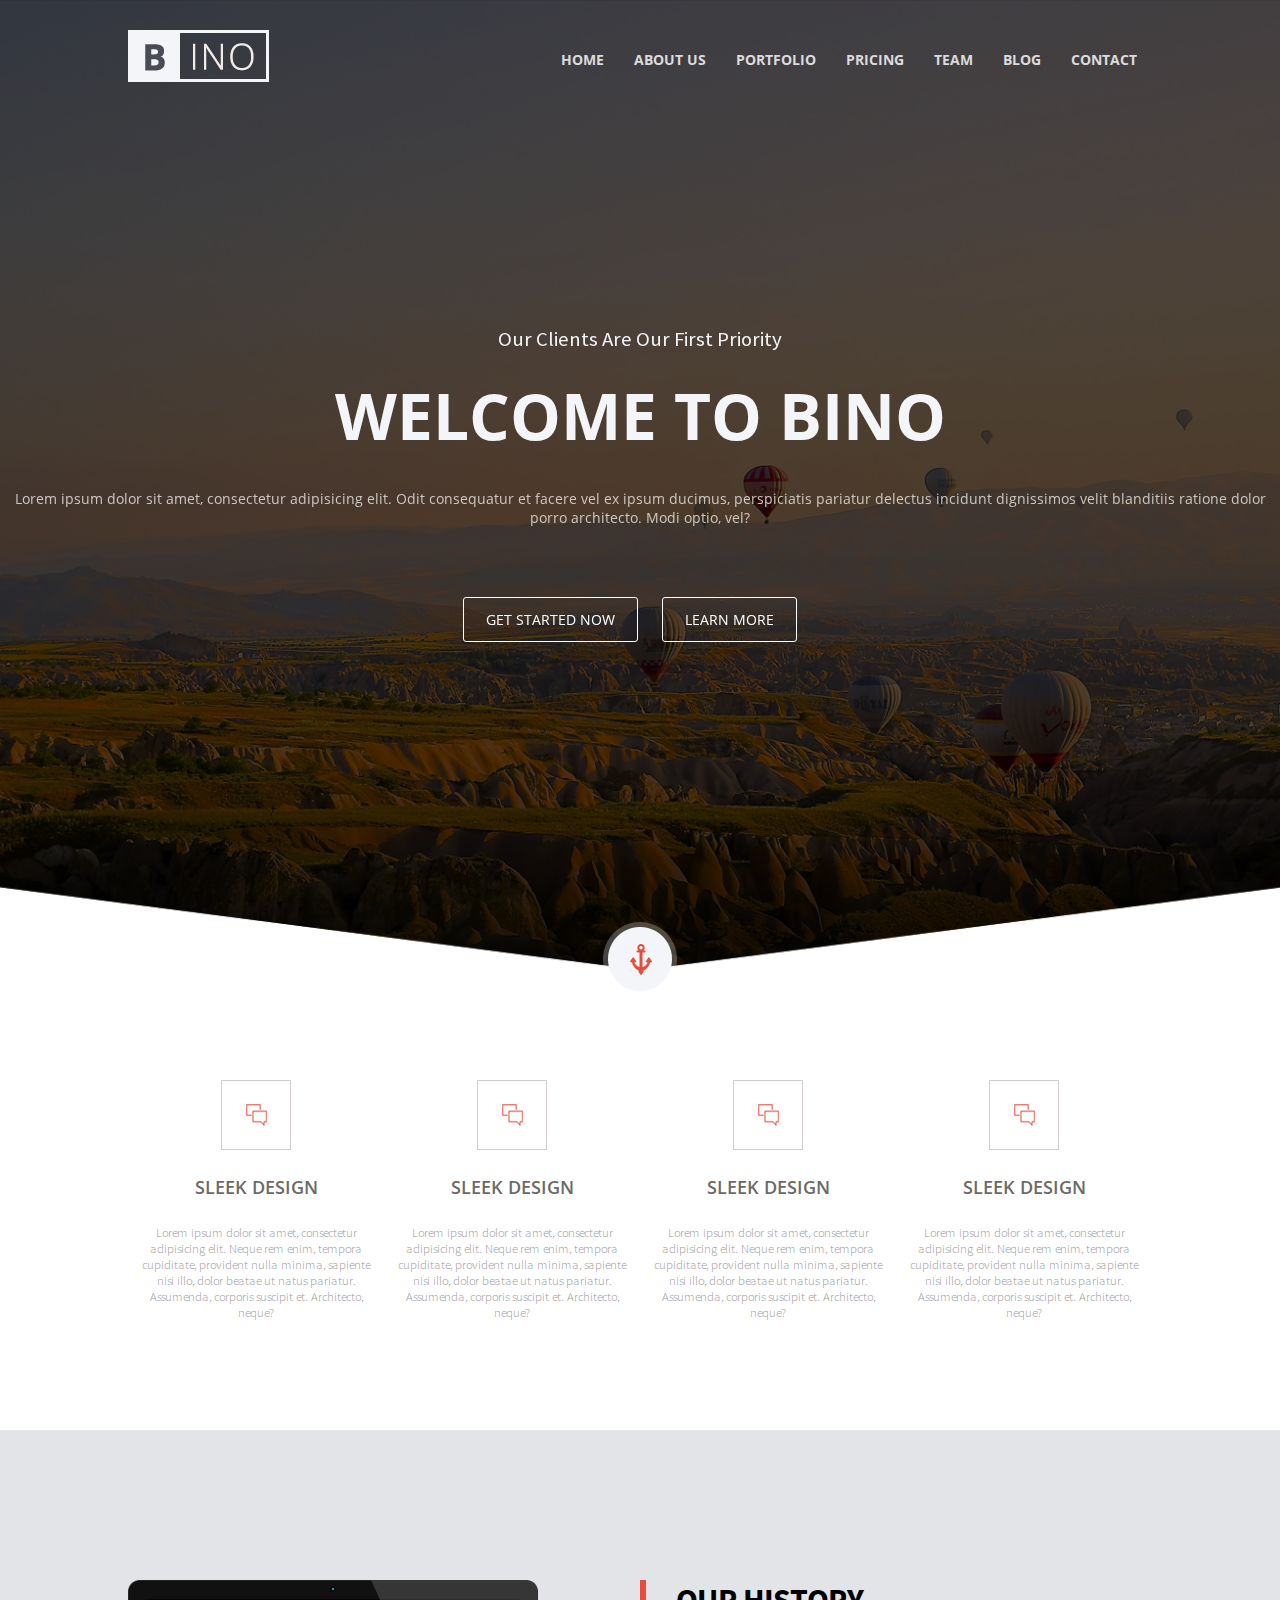
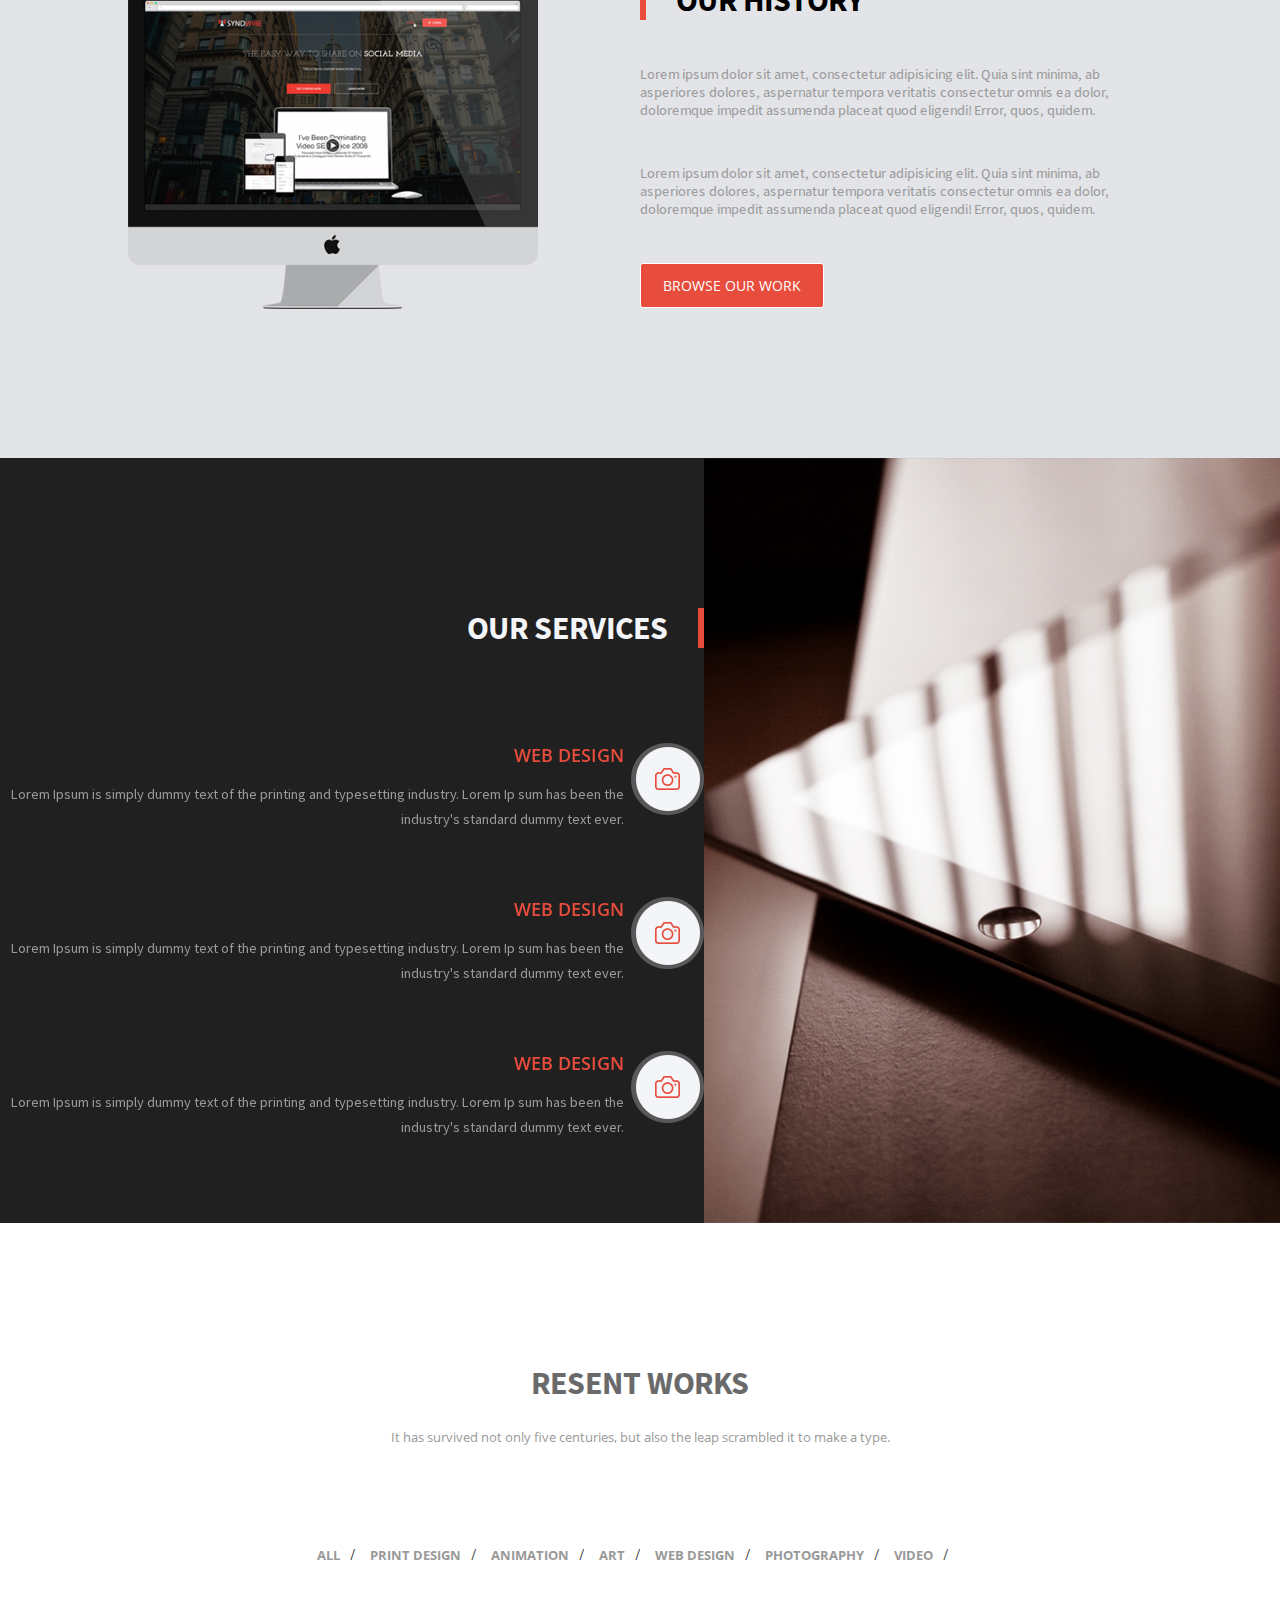
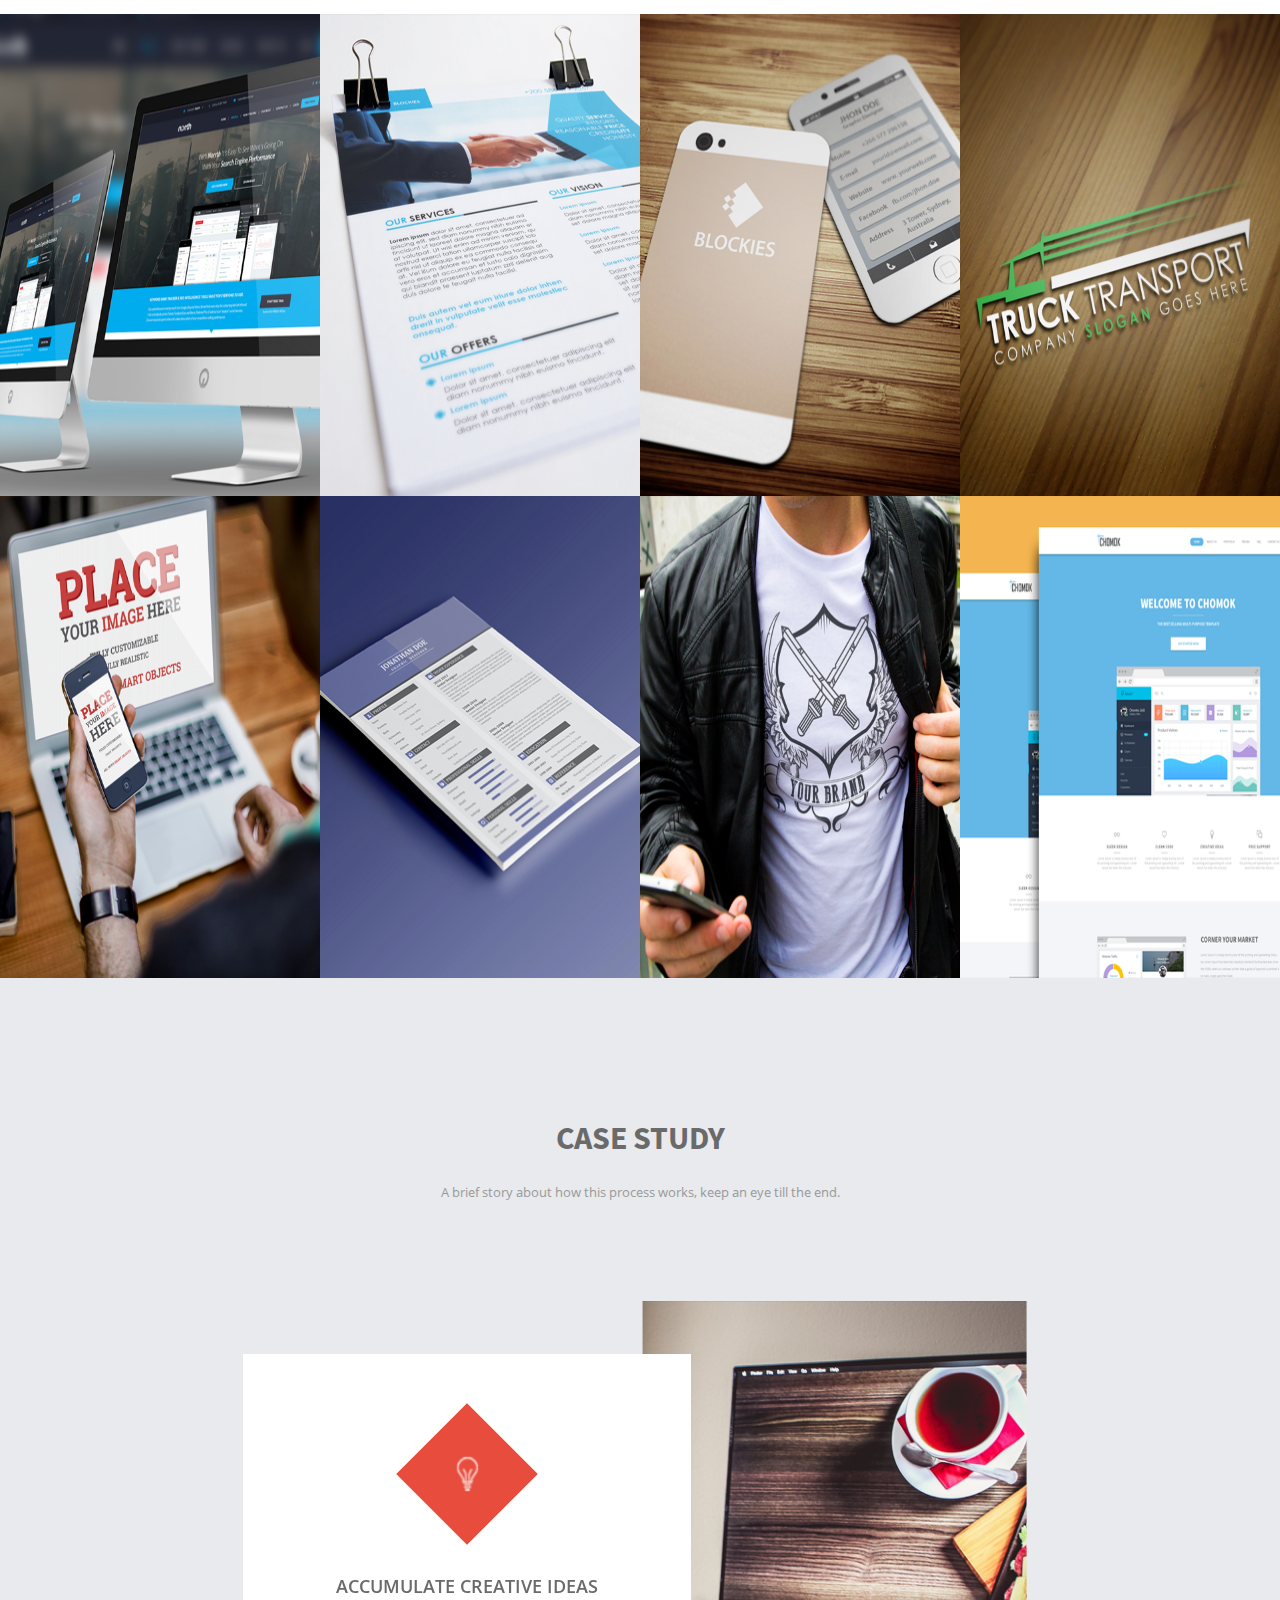
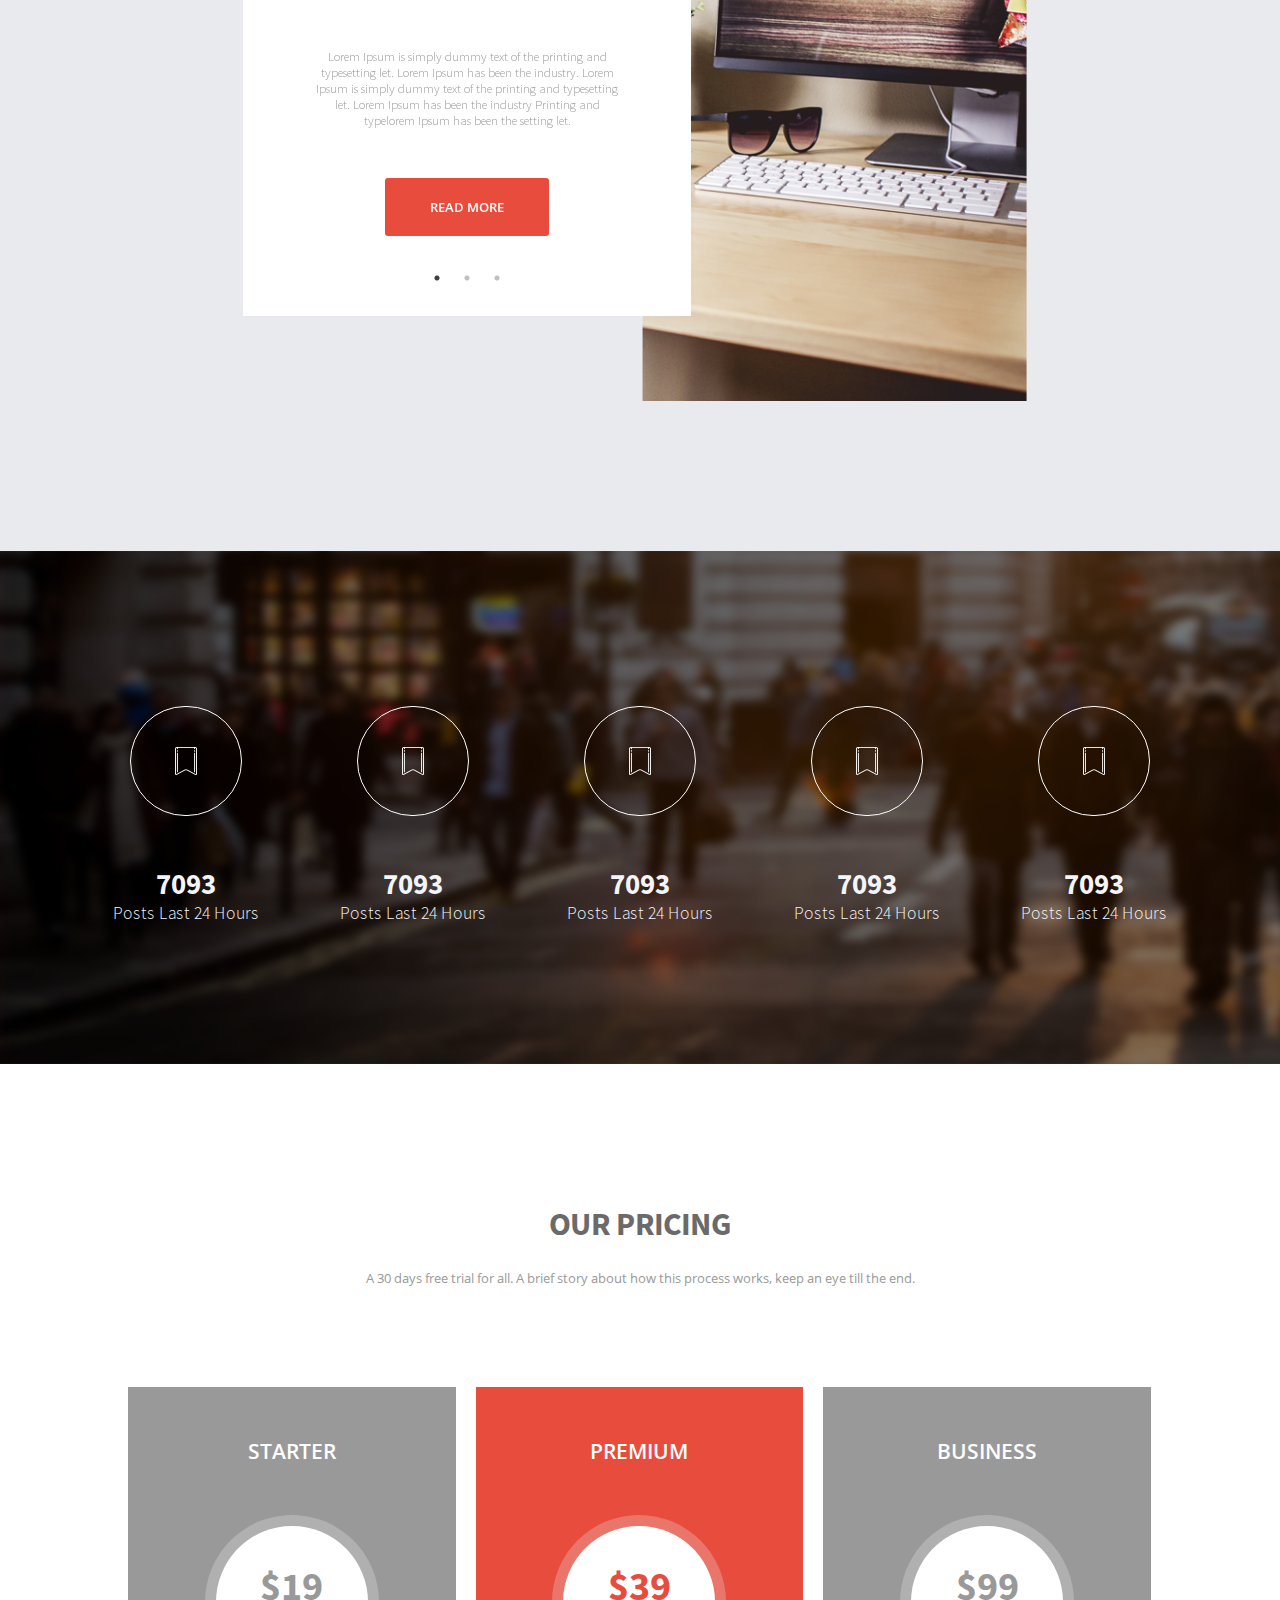
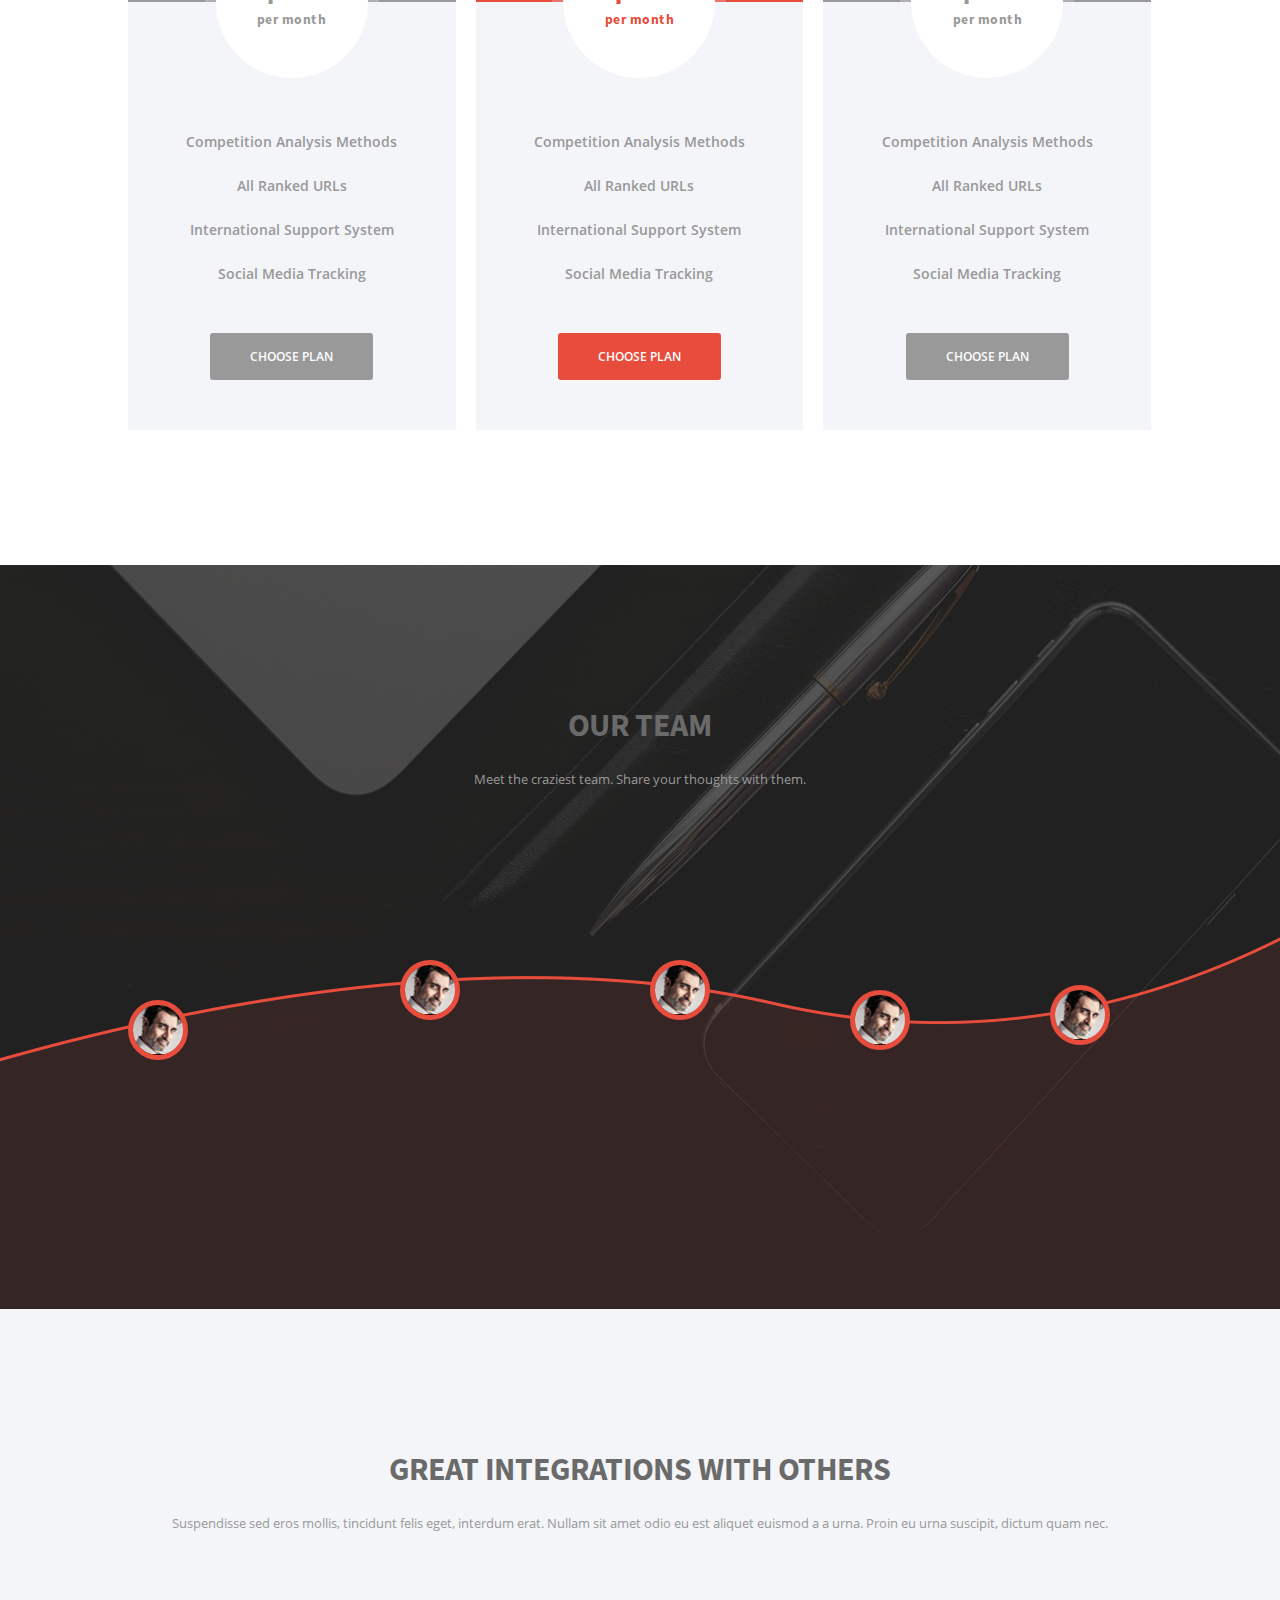
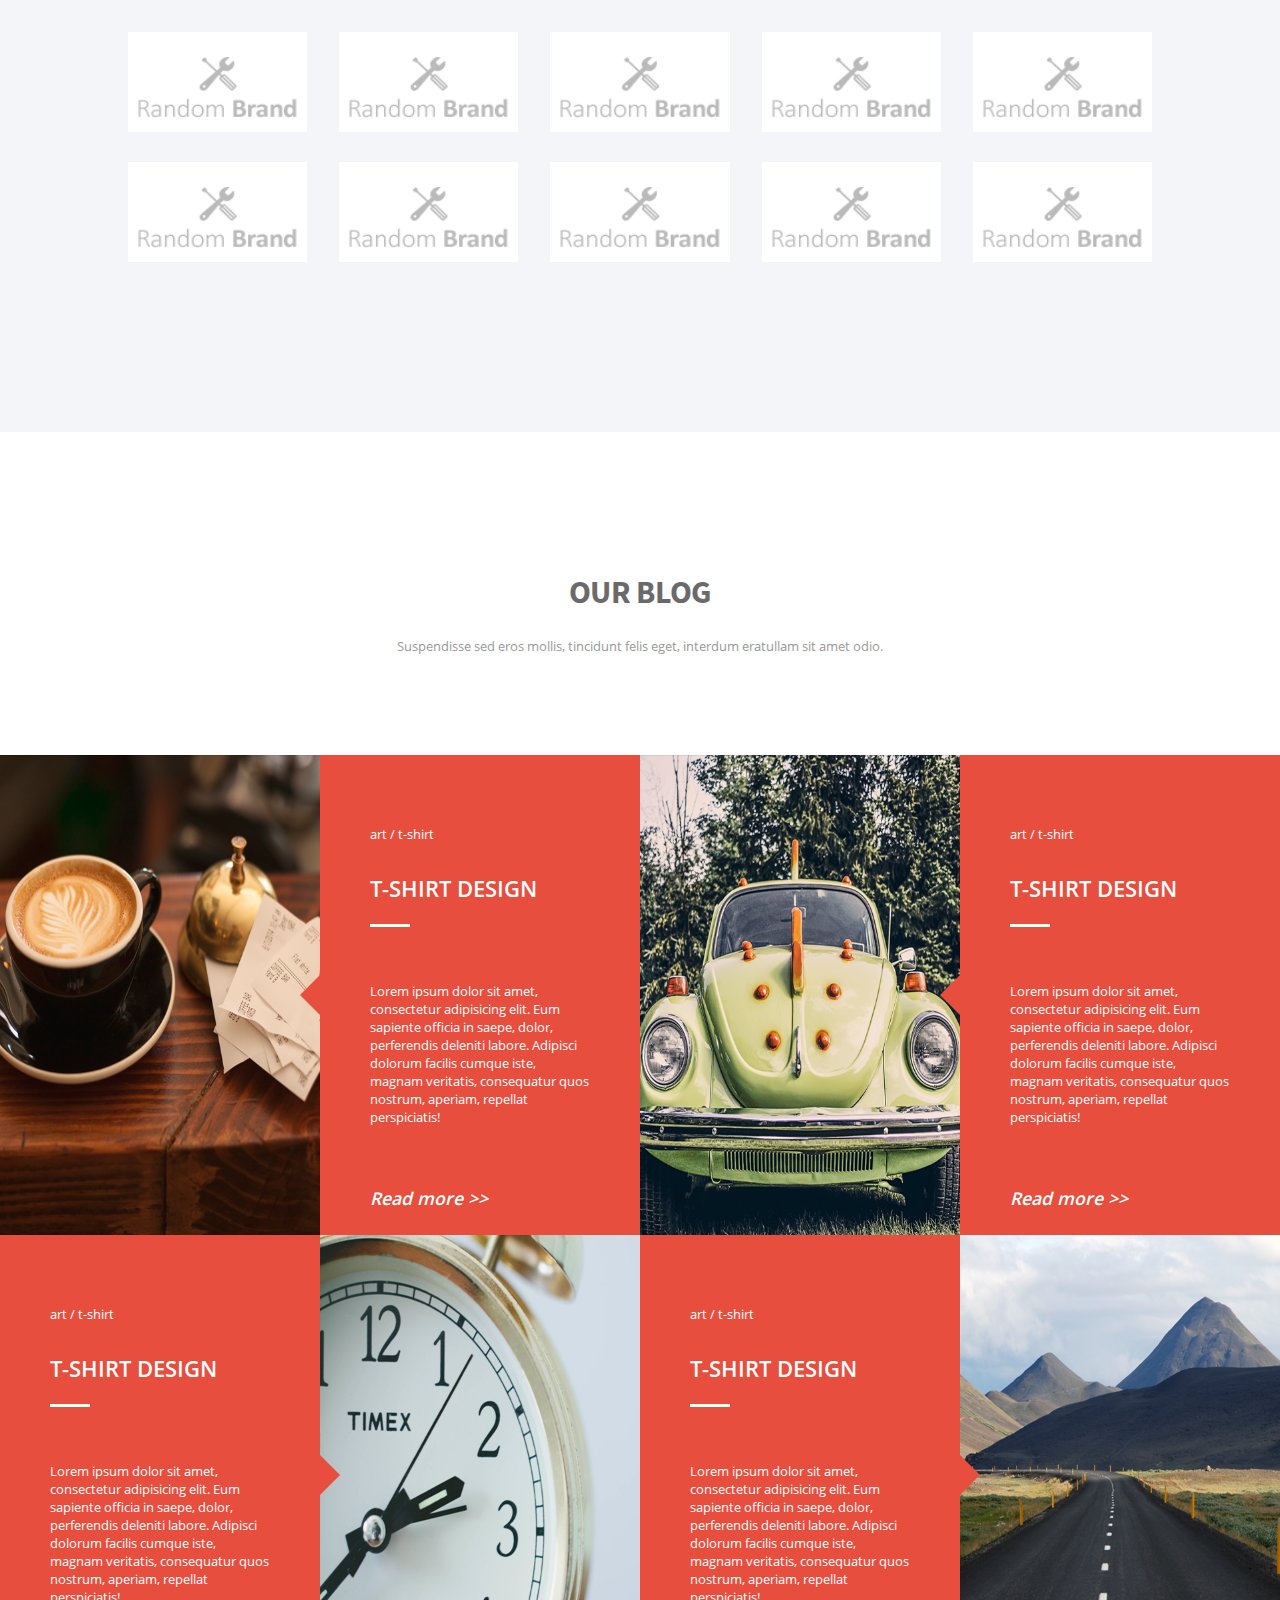
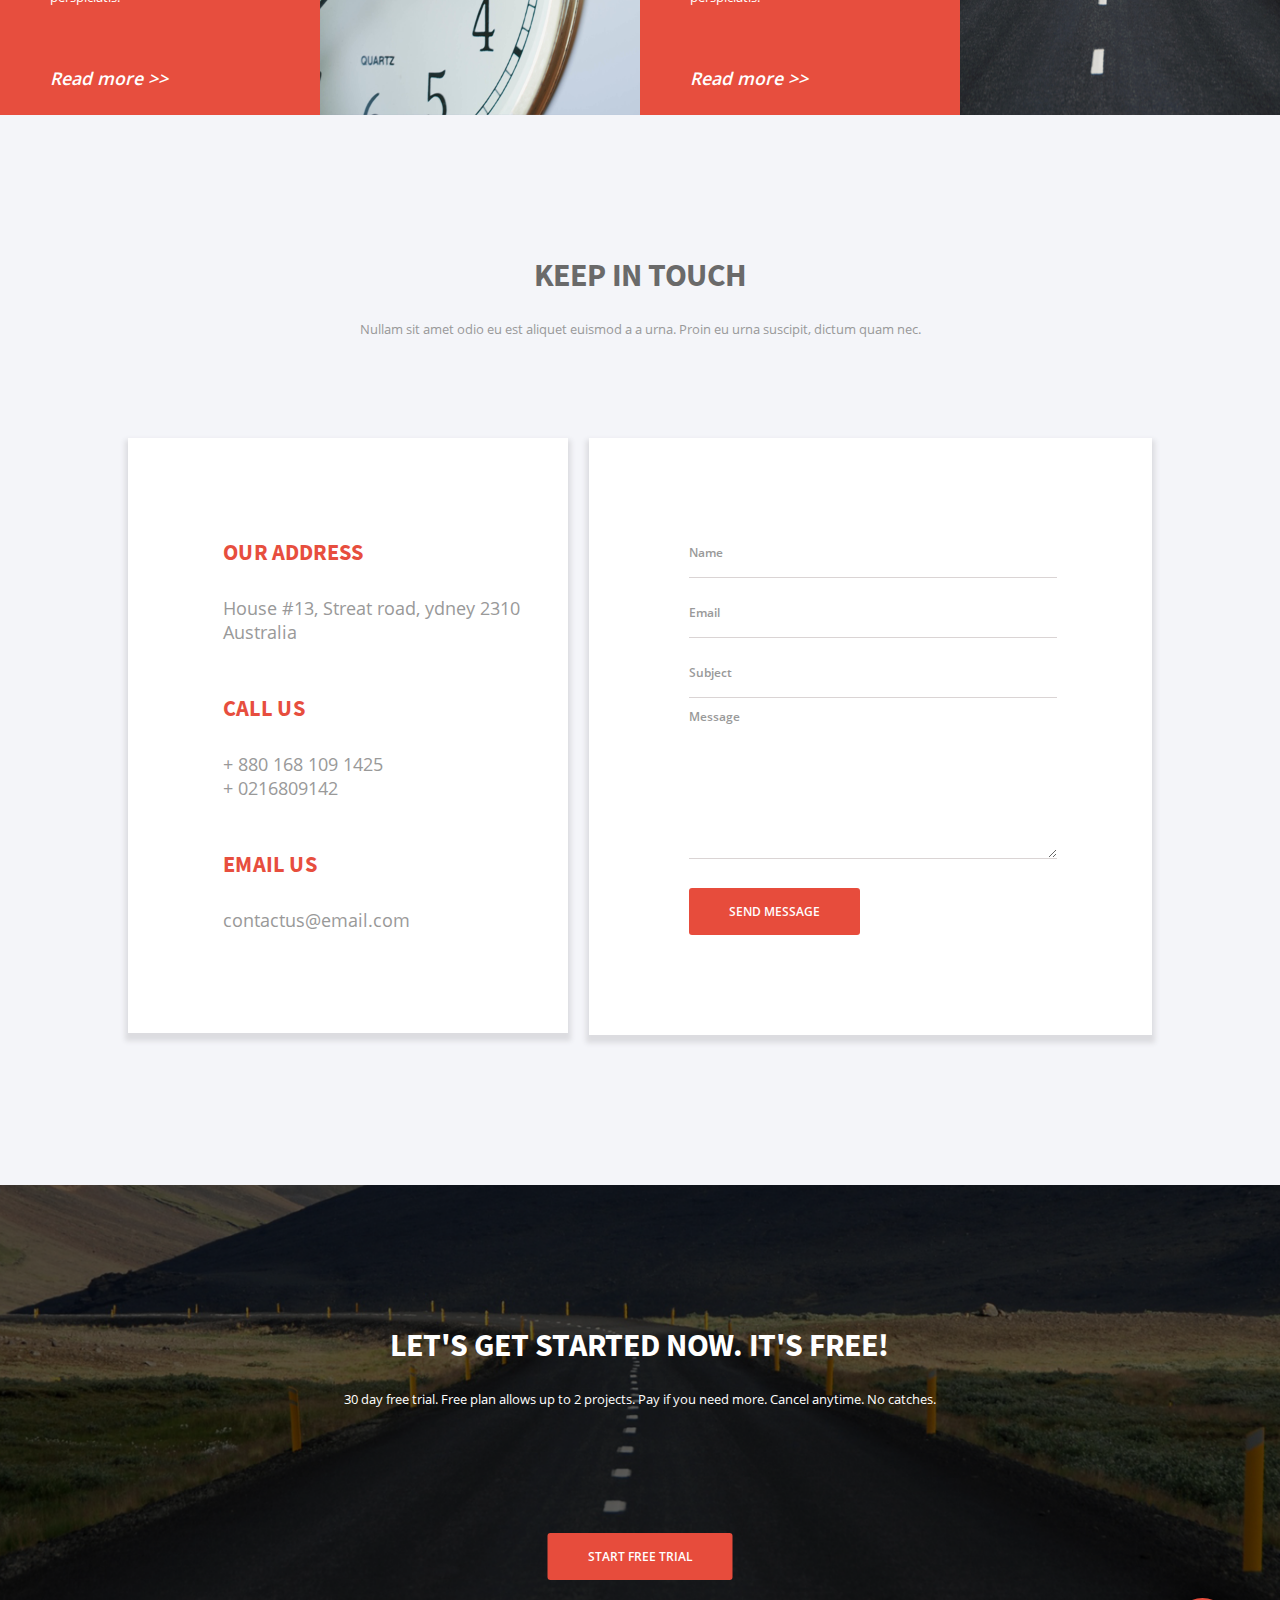
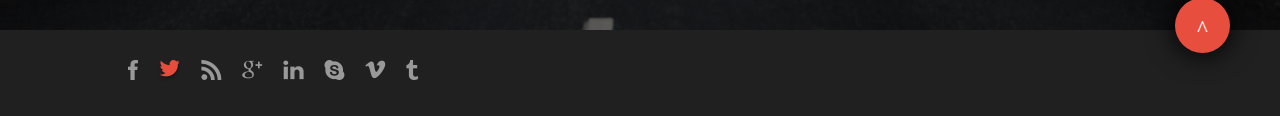
<file: index.html>
<!DOCTYPE html>
<html lang="en">
<head>
	<meta charset="UTF-8">
	<title>BINO</title>
	<meta name="viewport" content="width=devise-width, initial-scale=1.0, maximum-scale=1.0, user-scalale=no">
	<script src="js/jquery-3.1.1.min.js"></script>
	<script src="js/index.js"></script>
	<script src='slick/slick.js'></script>
	<link rel="stylesheet" href="slick/slick.css">
	<link rel="stylesheet" href="slick/slick-theme.css">
	<link rel="stylesheet" href="css/style.css">
	</style>
</head>
<body>
	<div class="header" id="up">
		<div class="container">
			<div class="header__top" >
				<img class="header__top__logo" src="images/logo.png" alt="">
				<ul class="header__top__nav">
					  <li><a href="#">home</a></li>
					  <li><a href="#about_us">about us</a></li>
					  <li><a href="#portfolio">portfolio</a></li>
					  <li><a href="#price">pricing</a></li>
					  <li><a href="#team">team</a></li>
					  <li><a href="#blog">blog</a></li>
					  <li><a href="#contact">contact</a></li>
				</ul>
			</div>
		</div>
		<div id="slider" class="header__slider">
			<div class="header__slider__item container">
				<p class="header__slider__item__title ">Our Clients Are Our First Priority</p>
				<p >WELCOME TO BINO</p>
				<p class="header__slider__item__content">Lorem ipsum dolor sit amet, consectetur adipisicing elit. Odit consequatur et facere vel ex ipsum ducimus, perspiciatis pariatur delectus incidunt dignissimos velit blanditiis ratione dolor porro architecto. Modi optio, vel?</p>
				<button class="header__slider__item__btn">get started now</button>
				<button class="header__slider__item__btn">learn more</button>
			</div>
			<div class="header__slider__item container">
				<p class="header__slider__item__title ">Our Clients Are Our First Priority</p>
				<p >WELCOME TO BINO</p>
				<p class="header__slider__item__content">Lorem ipsum dolor sit amet, consectetur adipisicing elit. Odit consequatur et facere vel ex ipsum ducimus, perspiciatis pariatur delectus incidunt dignissimos velit blanditiis ratione dolor porro architecto. Modi optio, vel?</p>
				<button class="header__slider__item__btn">get started now</button>
				<button class="header__slider__item__btn">learn more</button>
			</div>
			<div class="header__slider__item container">
				<p class="header__slider__item__title ">Our Clients Are Our First Priority</p>
				<p >WELCOME TO BINO</p>
				<p class="header__slider__item__content">Lorem ipsum dolor sit amet, consectetur adipisicing elit. Odit consequatur et facere vel ex ipsum ducimus, perspiciatis pariatur delectus incidunt dignissimos velit blanditiis ratione dolor porro architecto. Modi optio, vel?</p>
				<button class="header__slider__item__btn">get started now</button>
				<button class="header__slider__item__btn">learn more</button>
			</div>
		</div>
		<img src="images/header__down.png" alt="" class="header__down">
	</div>
	<div class="who_we">
		<div class="container">
				<div class="who_we__block">
					<div class="who_we__block_hover">
						<div class="who_we__block__bg">

						</div>
						<p>SLEEK DESIGN</p>
					</div>
					<p class="who_we__block__content">Lorem ipsum dolor sit amet, consectetur adipisicing elit. Neque rem enim, tempora cupiditate, provident nulla minima, sapiente nisi illo, dolor beatae ut natus pariatur. Assumenda, corporis suscipit et. Architecto, neque?</p>
				</div>
				<div class="who_we__block">
					<div class="who_we__block_hover">
						<div class="who_we__block__bg">
						</div>
						<p>SLEEK DESIGN</p>
					</div>
					<p class="who_we__block__content">Lorem ipsum dolor sit amet, consectetur adipisicing elit. Neque rem enim, tempora cupiditate, provident nulla minima, sapiente nisi illo, dolor beatae ut natus pariatur. Assumenda, corporis suscipit et. Architecto, neque?</p>
				</div>
				<div class="who_we__block">
					<div class="who_we__block_hover">
						<div class="who_we__block__bg">
						</div>
						<p>SLEEK DESIGN</p>
					</div>
					<p class="who_we__block__content">Lorem ipsum dolor sit amet, consectetur adipisicing elit. Neque rem enim, tempora cupiditate, provident nulla minima, sapiente nisi illo, dolor beatae ut natus pariatur. Assumenda, corporis suscipit et. Architecto, neque?</p>
				</div>
				<div class="who_we__block">
					<div class="who_we__block_hover">
						<div class="who_we__block__bg">
						</div>
						<p>SLEEK DESIGN</p>
					</div>
					<p class="who_we__block__content">Lorem ipsum dolor sit amet, consectetur adipisicing elit. Neque rem enim, tempora cupiditate, provident nulla minima, sapiente nisi illo, dolor beatae ut natus pariatur. Assumenda, corporis suscipit et. Architecto, neque?</p>
				</div>
			</div>
		</div>
	</div>
	<div class="about_us" id="about_us">	
		<div class="container">	
			<div class="about-us__block">
				<img src="images/Monitor.png" alt="">	
			</div>
			<div class="about-us__block">	
				<h2 class="about_us__title">our history</h2>
				<p class="about_us__text">	Lorem ipsum dolor sit amet, consectetur adipisicing elit. Quia sint minima, ab asperiores dolores, aspernatur tempora veritatis consectetur omnis ea dolor, doloremque impedit assumenda placeat quod eligendi! Error, quos, quidem.</p>
				<p class="about_us__text">	Lorem ipsum dolor sit amet, consectetur adipisicing elit. Quia sint minima, ab asperiores dolores, aspernatur tempora veritatis consectetur omnis ea dolor, doloremque impedit assumenda placeat quod eligendi! Error, quos, quidem.</p>
				<button class="about_us__btn">browse our work</button>
				</div>
			</div>
		</div>
	</div>
	<div class="services">
		<div class="conatiner">
			<div class="services__block__slider">
				<h3 class="services__slider__title text-right">our services</h3>
				<div class="services__slider">
					<div class="services__slide">
						<div class="services__slider__line">
							<div class="services__slider__line__img">
								<img src="images/service__photo.png" alt="">
							</div>
							<div class="services__slider__line__text">
								<p class = 'services__slider__line__title'>web design</p>
								<p class="services__slider__line__article">Lorem Ipsum is simply dummy text of the printing and typesetting industry.  Lorem Ip sum has been the industry's standard dummy text ever.</p>
							</div>
						</div>
						<div class="services__slider__line">
							<div class="services__slider__line__img">
								<img src="images/service__photo.png" alt="">
							</div>
							<div class="services__slider__line__text">
								<div class="services__slider__line__title">
									<p>web design</p>
								</div>
								<div class="services__slider__line__article">
									<p>Lorem Ipsum is simply dummy text of the printing and typesetting industry.  Lorem Ip sum has been the industry's standard dummy text ever.</p>
								</div>
							</div>
						</div>
						<div class="services__slider__line">
							<div class="services__slider__line__img pull-right">
								<img src="images/service__photo.png" alt="">
							</div>
							<div class="services__slider__line__text pull-left">
								<div class="services__slider__line__title">
									<p>web design</p>
								</div>
								<div class="services__slider__line__article">
									<p>Lorem Ipsum is simply dummy text of the printing and typesetting industry.  Lorem Ip sum has been the industry's standard dummy text ever.</p>
								</div>
							</div>
						</div>
					</div>
					<div class="services__slide">
						<div class="services__slider__line">
							<div class="services__slider__line__img">
								<img src="images/service__photo.png" alt="">
							</div>
							<div class="services__slider__line__text">
								<p class = 'services__slider__line__title'>web design</p>
								<p class="services__slider__line__article">Lorem Ipsum is simply dummy text of the printing and typesetting industry.  Lorem Ip sum has been the industry's standard dummy text ever.</p>
							</div>
						</div>
						<div class="services__slider__line">
							<div class="services__slider__line__img pull-right">
								<img src="images/service__photo.png" alt="">
							</div>
							<div class="services__slider__line__text pull-left">
								<div class="services__slider__line__title">
									<p>web design</p>
								</div>
								<div class="services__slider__line__article">
									<p>Lorem Ipsum is simply dummy text of the printing and typesetting industry.  Lorem Ip sum has been the industry's standard dummy text ever.</p>
								</div>
							</div>
						</div>
						<div class="services__slider__line">
							<div class="services__slider__line__img">
								<img src="images/service__photo.png" alt="">
							</div>
							<div class="services__slider__line__text">
								<div class="services__slider__line__title">
									<p>web design</p>
								</div>
								<div class="services__slider__line__article">
									<p>Lorem Ipsum is simply dummy text of the printing and typesetting industry.  Lorem Ip sum has been the industry's standard dummy text ever.</p>
								</div>
							</div>
						</div>
					</div>
				</div>
			</div>
			<div class="services__block__bg">
			</div>
		</div>
	</div>
	<div class="portfolio" id="portfolio">
		<div class="all__header">
			<div class="all__title">
				<p>resent works</p> 
			</div>
			<div class="all__content">
				<p>It has survived not only five centuries, but also the leap scrambled it to make a type.</p>
			</div>
		</div>
		<div class="portfolio__nav">
			<ul class="portfolio__nav__list">
				<li><a href="#">all</a></li>
				<li><a href="#">print design</a></li>
				<li><a href="#">animation</a></li>
				<li><a href="#">art</a></li>
				<li><a href="#">web design</a></li>
				<li><a href="#">photography</a></li>
				<li class="last-item"><a href="#">video</a></li>
			</ul>
		</div>
		<div class="portfolio__content">
			<div class="portfolio__content__row">
				<div class="portfolio__content__img portfolio__content__bg_1"><div class="portfolio__content__hover"></div></div>
				<div class="portfolio__content__img portfolio__content__bg_2"><div class="portfolio__content__hover"></div></div>
				<div class="portfolio__content__img portfolio__content__bg_3"><div class="portfolio__content__hover"></div></div>
				<div class="portfolio__content__img portfolio__content__bg_4"><div class="portfolio__content__hover"></div></div>
				<div class="portfolio__content__img portfolio__content__bg_5"><div class="portfolio__content__hover"></div></div>
				<div class="portfolio__content__img portfolio__content__bg_6"><div class="portfolio__content__hover"></div></div>
				<div class="portfolio__content__img portfolio__content__bg_7"><div class="portfolio__content__hover"></div></div>
				<div class="portfolio__content__img portfolio__content__bg_8"><div class="portfolio__content__hover"></div></div>
			</div>
		</div>
	</div>
	<div class="caseStudy">
		<div class="all__header">
			<div class="all__title">
				<p>CASE STUDY</p> 
			</div>
			<div class="all__content">
				<p>A brief story about how this process works, keep an eye till the end.</p>
			</div>
		</div>
		<div class="caseStudy__block_bg">
		</div>
		<div class="caseStudy__block">
			<div class="caseStudy__slide">
				<div class="caseStudy__diamond">
					<div class="caseStudy__diamond_bg"></div>
				</div>
				<div class="caseStudy__block__title">
					aCCUMULATE CREATIVE IDEAS
				</div>
				<div class="caseStudy__block__text">
					Lorem Ipsum is simply dummy text of the printing and typesetting let. Lorem Ipsum has been the industry. Lorem Ipsum is simply dummy text of the printing and typesetting let. Lorem Ipsum has been the industry Printing and typelorem Ipsum has been the setting let.
				</div>
				<button class="caseStudy__block__btn">read more</button>
			</div>
			<div class="caseStudy__slide">
				<div class="caseStudy__diamond">
					<div class="caseStudy__diamond_bg"></div>
				</div>
				<div class="caseStudy__block__title">
					aCCUMULATE CREATIVE IDEAS
				</div>
				<div class="caseStudy__block__text">
					Lorem Ipsum is simply dummy text of the printing and typesetting let. Lorem Ipsum has been the industry. Lorem Ipsum is simply dummy text of the printing and typesetting let. Lorem Ipsum has been the industry Printing and typelorem Ipsum has been the setting let.
				</div>
				<button class="caseStudy__block__btn">read more</button>
			</div>
			<div class="caseStudy__slide">
				<div class="caseStudy__diamond">
					<div class="caseStudy__diamond_bg"></div>
				</div>
				<div class="caseStudy__block__title">
					aCCUMULATE CREATIVE IDEAS
				</div>
				<div class="caseStudy__block__text">
					Lorem Ipsum is simply dummy text of the printing and typesetting let. Lorem Ipsum has been the industry. Lorem Ipsum is simply dummy text of the printing and typesetting let. Lorem Ipsum has been the industry Printing and typelorem Ipsum has been the setting let.
				</div>
				<button class="caseStudy__block__btn">read more</button>
			</div>
		</div>
	</div>
	<div class="static">
		<div class="container">
			<div class="static__row">
				<div class="static__block">
					<div class="static__block__bg"></div>
					<div class="static__count">7093</div>
					<div class="static__name">Posts Last 24 Hours</div>
				</div>
				<div class="static__block">
					<div class="static__block__bg"></div>
					<div class="static__count">7093</div>
					<div class="static__name">Posts Last 24 Hours</div>
				</div>
				<div class="static__block">
					<div class="static__block__bg"></div>
					<div class="static__count">7093</div>
					<div class="static__name">Posts Last 24 Hours</div>
				</div>
				<div class="static__block">
					<div class="static__block__bg"></div>
					<div class="static__count">7093</div>
					<div class="static__name">Posts Last 24 Hours</div>
				</div>
				<div class="static__block">
					<div class="static__block__bg"></div>
					<div class="static__count">7093</div>
					<div class="static__name">Posts Last 24 Hours</div>
				</div>
			</div>
		</div>
	</div>
	<div class="price" id="price">
		<div class="container">
			<div class="all__header">
				<div class="all__title">
					<p>OUR PRICING</p> 
				</div>
				<div class="all__content">
					<p>A 30 days free trial for all. A brief story about how this process works, keep an eye till the end.</p>
				</div>
			</div>
			<div class="price__row">
				<div class="price__block">
					<div class="price__block_bg1">
						<div class="price__block_title">
							starter
						</div>
						<div class="price__block_back-bg">
							<div class="price__block_circle">
								<p class="price__count">$19</p>
								<p class="price__name">per month</p>
							</div>
						</div>
						<ul class="price__list">
							<li>Competition Analysis Methods</li>
							<li>All Ranked URLs</li>
							<li>International Support System</li>
							<li>Social Media Tracking</li>
						</ul>
						<button class="price__btn">choose plan</button>
					</div>
				</div>
				<div class="price__block">
					<div class="price__block_bg2">
						<div class="price__block_title">
							premium
						</div>
						<div class="price__block_back-bg2">
							<div class="price__block_circle">
								<p class="price__count price__count_color">$39</p>
								<p class="price__name price__count_color">per month</p>
							</div>
						</div>
						<ul class="price__list">
							<li>Competition Analysis Methods</li>
							<li>All Ranked URLs</li>
							<li>International Support System</li>
							<li>Social Media Tracking</li>
						</ul>
						<button class="price__btn price__btn_bg">choose plan</button>
					</div>
				</div>
				<div class="price__block">
					<div class="price__block_bg1">
						<div class="price__block_title">
							business
						</div>
						<div class="price__block_back-bg">
							<div class="price__block_circle">
								<p class="price__count">$99</p>
								<p class="price__name">per month</p>
							</div>
						</div>
						<ul class="price__list">
							<li>Competition Analysis Methods</li>
							<li>All Ranked URLs</li>
							<li>International Support System</li>
							<li>Social Media Tracking</li>
						</ul>
						<button class="price__btn">choose plan</button>
					</div>
				</div>
			</div>
		</div>
	</div>
	<div class="team" id="team">
		<div class="container">
			<div class="all__header">
				<div class="all__title">
					<p>OUR TEAM</p> 
				</div>
				<div class="all__content">
					<p>Meet the craziest team. Share your thoughts with them.</p>
				</div>
			</div>
			<div class="team__block team__block_1">
				<div class="team__block_bg"></div>
				<div class="team__detail">
					<p class="team_name">Kazi Erfan</p>
					<p class="tean_desc">UI/UX Designer</p>
				</div>	
			</div>
			<div class="team__block team__block_2">
				<div class="team__block_bg"></div>
				<div class="team__detail">
					<p class="team_name">Kazi Erfan</p>
					<p class="tean_desc">UI/UX Designer</p>
				</div>	
			</div>
			<div class="team__block team__block_3">
				<div class="team__block_bg"></div>
				<div class="team__detail">
					<p class="team_name">Kazi Erfan</p>
					<p class="tean_desc">UI/UX Designer</p>
				</div>	
			</div>
			<div class="team__block team__block_4">
				<div class="team__block_bg"></div>
				<div class="team__detail">
					<p class="team_name">Kazi Erfan</p>
					<p class="tean_desc">UI/UX Designer</p>
				</div>	
			</div>
			<div class="team__block team__block_5">
				<div class="team__block_bg"></div>
				<div class="team__detail">
					<p class="team_name">Kazi Erfan</p>
					<p class="tean_desc">UI/UX Designer</p>
				</div>	
			</div>
		</div>
	</div>
	<div class="client">
		<div class="container">
			<div class="all__header">
				<div class="all__title">
					<p>Great Integrations with Others</p> 
				</div>
				<div class="all__content">
					<p>Suspendisse sed eros mollis, tincidunt felis eget, interdum erat. Nullam sit amet odio eu est aliquet euismod a a urna. Proin eu urna suscipit, dictum quam nec. </p>
				</div>
			</div>
			<div class="client__content">
				<div class="client__row">
					<div class="client__block">
						<div class="client_bg1"></div>
					</div>
					<div class="client__block">
						<div class="client_bg1"></div>
					</div>
					<div class="client__block">
						<div class="client_bg1"></div>
					</div>
					<div class="client__block">
						<div class="client_bg1"></div>
					</div>
					<div class="client__block">
						<div class="client_bg1"></div>
					</div>
				</div>
				<div class="client__row">
					<div class="client__block">
						<div class="client_bg1"></div>
					</div>
					<div class="client__block">
						<div class="client_bg1"></div>
					</div>
					<div class="client__block">
						<div class="client_bg1"></div>
					</div>
					<div class="client__block">
						<div class="client_bg1"></div>
					</div>
					<div class="client__block">
						<div class="client_bg1"></div>
					</div>
				</div>
			</div>
		</div>
	</div>
	<div class="blog" id="blog">
		<div class="all__header">
				<div class="all__title">
					<p>OUR blog</p> 
				</div>
				<div class="all__content">
					<p>Suspendisse sed eros mollis, tincidunt felis eget, interdum eratullam sit amet odio.</p>
				</div>
		</div>
		<div class="blog__content">
			<div class="blog__block">
				<img src="images/blog_1.png" alt="" class="blog__img">
				<div class="blog__block_l">
					<p class="blog__name">art / t-shirt</p>
					<p class="blog__title">t-shirt design</p>
					<p class="blog__text">Lorem ipsum dolor sit amet, consectetur adipisicing elit. Eum sapiente officia in saepe, dolor, perferendis deleniti labore. Adipisci dolorum facilis cumque iste, magnam veritatis, consequatur quos nostrum, aperiam, repellat perspiciatis!</p>
					<a href="#" class="blog__link">Read more >></a>
				</div>
			</div>
			<div class="blog__block">
				<img src="images/blog_2.png" alt="" class="blog__img">
				<div class="blog__block_l">
					<p class="blog__name">art / t-shirt</p>
					<p class="blog__title">t-shirt design</p>
					<p class="blog__text">Lorem ipsum dolor sit amet, consectetur adipisicing elit. Eum sapiente officia in saepe, dolor, perferendis deleniti labore. Adipisci dolorum facilis cumque iste, magnam veritatis, consequatur quos nostrum, aperiam, repellat perspiciatis!</p>
					<a href="#" class="blog__link">Read more >></a>
				</div>
			</div>
			<div class="blog__block">				
				<div class="blog__block_r">
					<p class="blog__name">art / t-shirt</p>
					<p class="blog__title">t-shirt design</p>
					<p class="blog__text">Lorem ipsum dolor sit amet, consectetur adipisicing elit. Eum sapiente officia in saepe, dolor, perferendis deleniti labore. Adipisci dolorum facilis cumque iste, magnam veritatis, consequatur quos nostrum, aperiam, repellat perspiciatis!</p>
					<a href="#" class="blog__link">Read more >></a>
				</div>
				<img src="images/blog_4.png" alt="" class="blog__img">
			</div>
			<div class="blog__block">
				<div class="blog__block_r">
					<p class="blog__name">art / t-shirt</p>
					<p class="blog__title">t-shirt design</p>
					<p class="blog__text">Lorem ipsum dolor sit amet, consectetur adipisicing elit. Eum sapiente officia in saepe, dolor, perferendis deleniti labore. Adipisci dolorum facilis cumque iste, magnam veritatis, consequatur quos nostrum, aperiam, repellat perspiciatis!</p>
					<a href="#" class="blog__link">Read more >></a>
				</div>
				<img src="images/blog_3.png" alt="" class="blog__img">
			</div>
		</div>
	</div>
	<div class="contact" id="contact">
		<div class="container">
			<div class="all__header">
				<div class="all__title">
					<p>kEEP IN TOUCH</p> 
				</div>
				<div class="all__content">
					<p>Nullam sit amet odio eu est aliquet euismod a a urna. Proin eu urna suscipit, dictum quam nec. </p>
				</div>
			</div>
			<div class="contact__content">
				<div class="contact__block">
					<p class="contact__title">OUR ADDRESS</p>
					<p class="contact__desc">House #13, Streat road, ydney 2310 Australia</p>
				</div>
				<div class="contact__block">
					<p class="contact__title">call us</p>
					<p class="contact__desc">+ 880 168 109 1425<br/>+ 0216809142</p>
				</div>
				<div class="contact__block">
					<p class="contact__title">email us</p>
					<p class="contact__desc">contactus@email.com</p>
				</div>
			</div>	
			<form action="#" class="contact__form">
				<p><input type="text" class="form__input" placeholder="Name"></p>
				<p><input type="email" class="form__input" placeholder="Email"></p>
				<p><input type="text" class="form__input" placeholder="Subject"></p>
				<p><textarea name="message" id="" cols="30" rows="10" class="form__mess" placeholder="Message"></textarea></p>
				<button class="price__btn price__btn_bg">Send Message</button>
			</form>
		</div>
	</div>
	<div class="promo">
		<div class="all__header">
				<div class="all__title promo__color">
					<p>Let's Get Started Now. It's FREE!</p> 
				</div>
				<div class="all__content promo__color">
					<p>30 day free trial. Free plan allows up to 2 projects. Pay if you need more. Cancel anytime. No catches.</p>
				</div>
		</div>
		<button class="price__btn price__btn_bg promo__btn">Start free trial</button>
		<a href="#up" class="promo__link"><div><p>^</p></div></a>
	</div>
	<footer>
		<div class="container">
			<div class="footer__icon">
				<a href="#" class="footer__icon_bl"><img src="images/facebook.png" alt="facebook"></a>
				<a href="#" class="footer__icon_bl"><img src="images/twitter.png" alt="facebook"></a>
				<a href="#" class="footer__icon_bl"><img src="images/rss.png" alt="facebook"></a>
				<a href="#" class="footer__icon_bl"><img src="images/google plus.png" alt="facebook"></a>
				<a href="#" class="footer__icon_bl"><img src="images/linked.png" alt="facebook"></a>
				<a href="#" class="footer__icon_bl"><img src="images/skype.png" alt="facebook"></a>
				<a href="#" class="footer__icon_bl"><img src="images/vimeo.png" alt="facebook"></a>
				<a href="#" class="footer__icon_bl"><img src="images/trumb.png" alt="facebook"></a>
			</div>
		</div>
	</footer>
</body>
</html>
</file>
<file: css/style.css>
*{
	padding: 0;
	margin: 0;
	border: none;
	outline: none;
	box-sizing: border-box;
	border: none;
	
}
*:before, *:after{ 
	content: ''; 
	display: table; 
} 
*:after{ 
	clear:both; 
}

@font-face {
  font-family:'OpenSans-SemiBold';
  src: url('../fonts/open sans/OpenSans-SemiBold/OpenSans-Semibold.eot');
  src: url('../fonts/open sans/OpenSans-SemiBold/OpenSans-Semibold.woff2') format('woff2'),
       url('../fonts/open sans/OpenSans-SemiBold/OpenSans-Semibold.woff') format('woff'),
       url('../fonts/open sans/OpenSans-SemiBold/OpenSans-Semibold.ttf') format('truetype'),
       url('../fonts/open sans/OpenSans-SemiBold/OpenSans-Semibold.svg') format('svg'),
       url('../fonts/open sans/OpenSans-SemiBold/OpenSans-Semibold.eot?#iefix') format('embedded-opentype');
  font-weight: 600;
  font-style: normal;
}
@font-face {
  font-family:'OpenSans-Bold';
  src: url('../fonts/open sans/OpenSans-Bold/OpenSans-Bold.eot');
  src: url('../fonts/open sans/OpenSans-Bold/OpenSans-Bold.woff2') format('woff2'),
       url('../fonts/open sans/OpenSans-Bold/OpenSans-Bold.woff') format('woff'),
       url('../fonts/open sans/OpenSans-Bold/OpenSans-Bold.ttf') format('truetype'),
       url('../fonts/open sans/OpenSans-Bold/OpenSans-Bold.svg#OpenSans-Bold') format('svg'),
       url('../fonts/open sans/OpenSans-Bold/OpenSans-Bold.eot?#iefix') format('embedded-opentype');
  font-weight: 700;
  font-style: normal;
}
@font-face {
	font-family: 'OpenSans-Regular';
	src: url('../fonts/open sans/OpenSans-Regular/OpenSans-Regular.eot');
	src: url('../fonts/open sans/OpenSans-Regular/OpenSans-Regular.woff2') format('woff2'),
	     url('../fonts/open sans/OpenSans-Regular/OpenSans-Regular.eot?#iefix') format('embedded-opentype'),
	     url('../fonts/open sans/OpenSans-Regular/OpenSans.woff') format('woff'),
       	 url('../fonts/open sans/OpenSans-Regular/OpenSans.ttf') format('truetype'),
         url('../fonts/open sans/OpenSans-Regular/OpenSans.svg#OpenSans') format('svg');
	font-weight: 400;
	font-style: normal;
}
@font-face {
  font-family: 'SourseSansProBold';
  src: url('../fonts/sourse sans pro/SourceSansPro-Bold/SourceSansPro-Bold.eot');
  src: url('../fonts/sourse sans pro/SourceSansPro-Bold/SourceSansPro-Bold.woff2') format('woff2'),
       url('../fonts/sourse sans pro/SourceSansPro-Bold/SourceSansPro-Bold.woff') format('woff'),
       url('../fonts/sourse sans pro/SourceSansPro-Bold/SourceSansPro-Bold.ttf') format('truetype'),
       url('../fonts/sourse sans pro/SourceSansPro-Bold/SourceSansPro-Bold.svg#SourceSansPro-Bold') format('svg'),
       url('../fonts/sourse sans pro/SourceSansPro-Bold/SourceSansPro-Bold.eot?#iefix') format('embedded-opentype');
  font-weight: 700;
  font-style: normal;
}
@font-face {
  font-family: 'SourseSansProLight';
  src: url('../fonts/sourse sans pro/SourceSansPro-Light/SourceSansPro-Light.eot');
  src: url('../fonts/sourse sans pro/SourceSansPro-Light/SourceSansPro-Light.woff2') format('woff2'),
       url('../fonts/sourse sans pro/SourceSansPro-Light/SourceSansPro-Light.woff') format('woff'),
       url('../fonts/sourse sans pro/SourceSansPro-Light/SourceSansPro-Light.ttf') format('truetype'),
       url('../fonts/sourse sans pro/SourceSansPro-Light/SourceSansPro-Light.svg#SourceSansPro-Light') format('svg'),
       url('../fonts/sourse sans pro/SourceSansPro-Light/SourceSansPro-Light.eot?#iefix') format('embedded-opentype');
  font-weight: 300;
  font-style: normal;
}
@font-face {
  font-family: 'SourseSansProRegular';
  src: url('../fonts/sourse sans pro/SourceSansPro-Regular/SourceSansPro-Regular.eot');
  src: url('../fonts/sourse sans pro/SourceSansPro-Regular/SourceSansPro-Regular.woff2') format('woff2'),
       url('../fonts/sourse sans pro/SourceSansPro-Regular/SourceSansPro-Regular.woff') format('woff'),
       url('../fonts/sourse sans pro/SourceSansPro-Regular/SourceSansPro-Regular.ttf') format('truetype'),
       url('../fonts/sourse sans pro/SourceSansPro-Regular/SourceSansPro-Regular.svg#SourceSansPro-Regular') format('svg'),
       url('../fonts/sourse sans pro/SourceSansPro-Regular/SourceSansPro-Regular.eot?#iefix') format('embedded-opentype');
  font-weight: 400;
  font-style: normal;
}
@media screen (min-width: 0px) and (max-width: 480px) {
	
}
@media screen (min-width: 481px) and (max-width: 767px) {
	
}
@media screen (min-width: 768px) and (max-width: 980px) {
	
}
@media screen (min-width: 981px) and (max-width: 5000px) {
	
}
body{
	width: 100%;
}
.container{
	width: 80%;
	margin: 0 auto;
}
.header{
	background-image: url('../images/bg_header.png');
	background-repeat: no-repeat;
	background-size: cover;
	background-position: center center;
}
.header:after{
	content: "";
	display: none;
	width: 60px;
	height: 60px;
	border-radius: 50px;
	position: absolute;
	left: 50%;
	transform: translate(-50%, -65.0%);
	bottom: 25px;
	border-top: 5px solid #727272;
	background-image: url('../images/bg_uncor.png');
	background-size: 50% 50%;
	background-repeat: no-repeat;
	background-position: center center;
	background-color: #f4f5f9;
}
.logo{
	float: left;
}
.header__top{
	padding: 30px 0 0 0;
}
.header__top__nav{
	float: right;
	overflow: hidden;
	padding-top: 10px;
}
.header__top__nav>li{
	float: left;
	list-style: none;
	overflow: hidden;
	padding: 10px 0;
	margin: 0 15px;
}
.header__top__nav>li:hover{
	border-bottom: 1px solid #e74c3c;
	padding-bottom: 9px;
}
.header__top__nav>li>a{
	font: 0.9em OpenSans-Bold;
	text-transform: uppercase;
	color: #dbdbdc;
	text-decoration: none;
}
.header__top__nav>li:hover>a{
	color: #e74c3c;
	text-decoration: none;
	transition: all 1s;
}
.header__slider{
	padding: 215px 0 250px 0;
	width: 100%;
	text-align: center;
}
.header__slider__item{
	max-width: 80%;
}
.header__slider__item__title{
	color: #f4f5f9;
	font: 1.3em SourseSansProRegular;
	margin-bottom: 20px;
}
.header__slider__item>p:nth-child(2){
	color: #f4f5f9;
	font: 4em OpenSans-Bold;
}
.header__slider__item__content{
	color: #cbc6c0;
	font: 14px OpenSans-Regular;
	margin: 30px 0 70px 0;
}
.header__slider__item{
	width: 60%;
}
.header__slider__item__btn{
	background-color:transparent;
	text-transform: uppercase;
	font: 14px OpenSans-Regular;
	color: white; 
	margin-right: 20px;
	padding: 12px 22px;
	border: 1px solid white;
	border-radius: 3px;
}
.header__slider__item__btn:hover{
	background-color:#e74c3c;
	border: 1px solid #e74c3c;
	transition: all 1s;
}
.header__down{
	position: relative;
	bottom: -30px;
	left: 50%;
	transform: translateX(-50%);
}
.who_we{
	padding: 110px 0;
}
.who_we__block{
	width: 25%;
	float: left;
	text-align: center;
	padding: 0 1%;
}
.who_we__row{
	margin: 0 -1%;
}
.who_we__block__bg{
	border: 1px solid #d2cccc;
	width: 70px;
	height: 70px;
	background-image: url('../images/free support.png');
	background-repeat: no-repeat;
	background-position: center center;
	position: relative;
	left: 50%;
	transform: translateX(-50%);
}
.who_we__block_hover{
	width: 180px;
	margin: 0 auto;
}
.who_we__block_hover:hover>.who_we__block__bg{
	transform: rotate(45deg);
	left: 50px;
	border-color: #e74c3c;
	transition: border-color, transform 1s;	
	background-image: url('../images/free support left.png');
}
.who_we__block_hover>p{
	font: 1.1em OpenSans-SemiBold;
	color: #6a6a6a;
	padding: 25px;
}
.who_we__block_hover:hover>p{
	color: #e74c3c;
	transition: all 1s;	
}
.who_we__block__content{
	font: 0.8em SourseSansProLight;
	color: #999999;
}
.padding_row{
	padding-top: 120px;
	padding-bottom: 250px;
}
.padding_col{
	padding-bottom: 20px;
}
.about_us{
	background-color: #e3e4e8;
	padding: 150px 0 145px 0;
}
.about-us__block{
	width: 50%;
	float: left;
}
.about-us__block>img{
	width: 80%;
}
.about_us__title{
	padding: 0 0 0 30px;
	margin: 0;
	font: 2em SourseSansProBold;
	border-left: 6px solid #e74c3c;
	text-transform: uppercase;
}
.about_us__text{
	margin-top: 45px;
	font: 0.9em SourseSansProRegular;
	color: #999999;
}
.about_us__btn{
	background-color:#e74c3c;
	text-transform: uppercase;
	font: 14px OpenSans-Regular;
	margin-top: 45px;
	color: white; 
	margin-right: 20px;
	padding: 12px 22px;
	border: 1px solid white;
	border-radius: 3px;
}
.services{
}
.services__block__slider{
	width: 55%;
	float: left;
	background-color: #202020;
	padding: 150px 0px 43px 0;
	text-align: right;
	max-height: 765px;
	min-height: 765px;
}
.services__block__bg{
	width: 45%;
	float: left;
	background-image: url('../images/bg_services.png');
	background-size: cover;
	background-position: center center;
	background-repeat: no-repeat;
	height: 765px;
}
.services__slider__title{
	padding: 0 30px 0 0;
	margin: 0 0 70px 0;
	font: 2em SourseSansProBold;
	border-right: 6px solid #e74c3c;
	text-transform: uppercase;
	color: #f4f5f9;
}
.services__slider__line{
	position: relative;
	margin-bottom: 65px;
}
.services__slider__line__text{
	float: right;
	padding-right: 80px;
}
.services__slider__line__img{
	position: absolute;
	right: 0px;
}
.services__slider__line__title{
	font: 1.1em OpenSans-SemiBold;
	color: #e74c3c;
	text-transform: uppercase;
	margin-bottom: 15px;
}
.services__slider__line__article{
	font: 0.9em SourseSansProRegular;
	color: #999999;
	line-height: 25px;
}
.point{
	font-size: 55px;
	color: #e74c3c;
}
.point>p{
	line-height: 60px;
}
.all__header{
	text-align: center;
}
.all__title{
	font: 2em SourseSansProBold;
	color: #6a6a6a;
	margin-top: 140px;
	margin-bottom: 25px;
	text-transform: uppercase;
}
.all__content{
	font: 0.8em OpenSans-Regular;
	color: #999999;
	margin-bottom: 100px;
}
.portfolio__nav{
	
	text-align: center;
}
.portfolio__nav__list{
	float: left;
	position: relative;
	left: 50%;
	transform: translateX(-50%);
	margin-bottom: 50px;
}
.portfolio__nav__list>li{
	float: left;
	list-style: none;
	margin-right: 15px;
	position: relative;
	padding-right: 15px;
}
.portfolio__nav__list>li:after{
	content: '/';
	position: absolute;
	top: 0;
	right: 0;
}
.portfolio__nav__list>li>a{
	text-decoration: none;
	font:0.8em OpenSans-Bold;
	color: #999999;
	text-transform: uppercase;
}
.portfolio__nav__list>li>a:hover{
	color: #e74c3c;
}
.portfolio__content__img{
	width: 25%;
	height: 482px;
	float: left;	
	background-repeat: no-repeat;
	background-position: center center;
	background-size: 100% 100%;	
}
.portfolio__content__bg_1{
	background-image: url('../images/portfolio_img_1.png');
}
.portfolio__content__bg_2{
	background-image: url('../images/portfolio_img_2.png');
}
.portfolio__content__bg_3{
	background-image: url('../images/portfolio_img_3.png');
}
.portfolio__content__bg_4{
	background-image: url('../images/portfolio_img_4.png');
}
.portfolio__content__bg_5{
	background-image: url('../images/portfolio_img_5.png');
}
.portfolio__content__bg_6{
	background-image: url('../images/portfolio_img_6.png');
}
.portfolio__content__bg_7{
	background-image: url('../images/portfolio_img_7.png');
}
.portfolio__content__bg_8{
	background-image: url('../images/portfolio_img_8.png');
}
.portfolio__content__hover{
	width: 100%;
	height: 482px;
}
.portfolio__content__img:hover>.portfolio__content__hover{
	background-color: #e74c3c;
	opacity: 0.6;
}
.caseStudy{
	background: #e8eaee;
	position: relative;
	padding-bottom: 150px;
}
.caseStudy__block_bg{
	width: 30%;
	background-image: url('../images/bg_caseStudy.png');
	background-position: center center;
	background-repeat: no-repeat;
	background-size: cover;
	height: 700px;
	float: right;
	transform: translateX(-66%);
}
.caseStudy__block{
	width: 35%;
	padding: 45px 65px 30px 65px;
	background: #fff;
	text-align: center;
	position: absolute;
	left: 19%;
	top: 32%;
}
.caseStudy__diamond{
	width: 100px;
	height: 100px;
	transform: rotate(45deg);
	background: #e74c3c;
	margin: 0 auto;
	margin-bottom: 50px;
}
.caseStudy__diamond_bg{
	background-image: url('../images/case_lump.png');
	background-position: center center;
	background-repeat: no-repeat;
	transform: rotate(-45deg);
	height: 100px;
	width: 100px;
}
.caseStudy__block__title{
	font: 1.1em OpenSans-SemiBold;
	color: #6a6a6a;
	text-transform: uppercase;
	margin-bottom: 50px;
}
.caseStudy__block__text{
	font: 0.8em SourseSansProLight;
	color: #999999;
	margin-bottom: 50px;
}
.caseStudy__block__btn{
	font: 0.8em OpenSans-SemiBold;
	color: #fff;
	text-align: center;
	text-transform: uppercase;
	background: #e74c3c;
	border-radius: 3px;
	padding: 20px 45px;
	margin-bottom: 50px;
}
.slick-dots{
	position: absolute;
	bottom: 5%;
	left: 0;
}
.slick-next{
	display: none !important;
}
.slick-prev{
	display: none !important;
}
.slick-list{
	padding-top: 25px;
}
.static{
	background-image: url('../images/static_bg.png');
	background-repeat: no-repeat;
	background-size: cover;
}
.static__block{
	float: left;
	width: 20%;
	text-align: center;
	padding: 155px 0 140px 0;
}
.static__row{
	margin: 0 -55px;
}
.static__block__bg{
	width: 110px;
	height: 110px;
	border-radius: 100px;
	padding: 0 55px;
	background-image: url('../images/static__bg1.png');
	background-repeat: no-repeat;
	background-position: center center;
	border: 1px solid #fff;
	margin: 0 auto;
	margin-bottom: 50px;
}
.static__count{
	font: 1.8em SourseSansProBold;
	color: #f4f5f9;
	text-transform: uppercase;
}
.static__name{
	font: 1.1em SourseSansProLight;
	color: #f4f5f9;
}
.price{
	padding-bottom: 135px;
}
.price__block{
	width: 33.3%;
	float: left;
	padding: 0 10px;
	text-align: center;
	min-height: 643px;
}
.price__block_bg1{
    background: linear-gradient(to bottom, rgba(153,153,153,1) 0%, rgba(153,153,153,1) 215.4px, rgba(244,245,249,1) 215.4px, rgba(244,245,249,1) 437.2px, rgba(244,245,249,1) 100%);
}
.price__block_bg2{
    background: linear-gradient(to bottom, rgba(231, 76, 60, 1) 0%, rgba(231, 76, 60, 1) 215.4px, rgba(244,245,249,1) 215.4px, rgba(244,245,249,1) 437.2px, rgba(244,245,249,1) 100%);
}
.price__row{
	margin: 0 -10px;
}
.price__block_title{
	font: 1.3em OpenSans-SemiBold;
	color: #fff;
	margin: 50px 0;
	text-transform: uppercase;
}
.price__block_back-bg{
	height: 174px;
	width: 174px;
	border-radius: 100px;
	background-image: linear-gradient(#b0b0b1 50%, #f4f5f9 50%);
	margin: 0 auto;
	margin-bottom: 43px;
}
.price__block_back-bg2{
	height: 174px;
	width: 174px;
	border-radius: 100px;
	background-image: linear-gradient(#ea766b 50%, #f4f5f9 50%);
	margin: 0 auto;
	margin-bottom: 43px;
}
.price__block_circle{
	width: 152px;
	height: 152px;
	border-radius: 100px;
	background: #fff;	
	margin: 11px auto;
}
.price__count{
	font:2.5em SourseSansProBold;
	color: #999999;
	margin-top: 35px;
}
.price__name{
	font:0.85em SourseSansProBold;
	color: #999999;
}
.price__count_color{
	color: #e74c3c;
}
.price__list{
	margin: 0;
	padding: 0;
}
.price__list>li{
	font: 0.9em OpenSans-SemiBold;
	color: #999999;
	list-style: none;
	margin-bottom: 25px;
}
.price__btn{
	margin-top: 25px;
	font: 0.75em OpenSans-SemiBold;
	color: #fff;
	background: #999999;
	padding: 15px 40px;
	border-radius: 3px;
	text-transform: uppercase;
	margin-bottom: 50px;
}
.price__btn_bg{
	background: #e74c3c;
}
.team{
	background-image: url('../images/bg_block.png');
	background-repeat: no-repeat;
	background-position: center center;
	background-size: cover;
	height: 744px;
	position: relative;
}
.team__block{
	width: 60px;
	height: 60px;
	border: 5px solid #e74c3c;
	border-radius: 45px;
	position: relative;
}
.team__block:hover{
	width: 87px;
	height: 87px;
	border: 5px solid #e74c3c;
	border-radius: 45px;
	-webkit-box-shadow: 0px 0px 11px 9px rgba(0,0,0,0.75);
	-moz-box-shadow: 0px 0px 11px 9px rgba(0,0,0,0.75);
	box-shadow: 0px 0px 11px 9px rgba(0,0,0,0.75);
	transition: all 1s;
}
.team__block_1:hover{
	top: 415px;
}
.team__block_bg{
	position: relative;
	top: 50%;
	left: 50%;
	transform: translate(-50%, -50%);
	border-radius: 100px;
	opacity: 0.5;
	width: 77px;
	height: 77px;
}
.team__block:hover>.team__block_bg{
	background: #e74c3c;
	transition: all 1s;
}
.team__block:hover>.team__block_bg:after{
	content: '';
	width: 1px;
	height: 50px;
	color: #fff;
	background: #fff;
	position: absolute;
	bottom: -60px;
	left: 50%;
	transition: bottom 1s;
}
.team__detail{
	text-align: center;
	width: 150px;
	transform: translateX(-50%);
	display: none;
}
.team_name{
	font: 1.4em OpenSans-SemiBold;
	color: #e74c3c;
}
.tean_desc{
	font: 0.9em SourseSansProRegular;
	color: #ffffff;
}
.team__block:hover>.team__detail{
	display: block;
	margin-top: 70px;
	margin-left: 40px;
}
.team__block_1{
	background-image: url('../images/team_1.png');
	background-repeat: no-repeat;
	background-position: center center;
	background-size: cover;
	position: absolute;
	top: 435px;
}
.team__block_1:hover{
	top: 415px;
}
.team__block_2{
	background-image: url('../images/team_1.png');
	background-repeat: no-repeat;
	background-position: center center;
	background-size: cover;
	position: absolute;
	top: 395px;
	left: 400px;
}
.team__block_2:hover{
	top: 375px;
}
.team__block_3{
	background-image: url('../images/team_1.png');
	background-repeat: no-repeat;
	background-position: center center;
	background-size: cover;
	position: absolute;
	top: 395px;
	left: 650px;
}
.team__block_3:hover{
	top: 375px;
}
.team__block_4{
	background-image: url('../images/team_1.png');
	background-repeat: no-repeat;
	background-position: center center;
	background-size: cover;
	position: absolute;
	top: 425px;
	left: 850px;
}
.team__block_4:hover{
	top: 405px;
}
.team__block_5{
	background-image: url('../images/team_1.png');
	background-repeat: no-repeat;
	background-position: center center;
	background-size: cover;
	position: absolute;
	top: 420px;
	left: 1050px;
}
.team__block_5:hover{
	top: 400px;
}
.client{
	background: #f4f5f9;
	padding-bottom: 140px
}
.client__row{
	margin: 0 -16px;
	margin-bottom: 30px;
}
.client__block{
	width: 20%;
	height: 100px;
	padding: 0 16px;
	float: left;
}

.client_bg1{
	background: #fff;
	height: 100px;
	width: 100%;
	background-image: url('../images/client__bg_1.png');
	background-repeat: no-repeat;
	background-position: center center;
	background-size: 100% 100%;
}
.client_bg1:hover{
	background: red;
	background-image: url('../images/client__bg_1.png');
	background-repeat: no-repeat;
	background-position: center center;
	background-size: 100% 100%;
	-webkit-box-shadow: 0px 5px 5px 3px rgba(220,220,224,1);
	-moz-box-shadow: 0px 5px 5px 3px rgba(220,220,224,1);
	box-shadow: 0px 5px 5px 3px rgba(220,220,224,1);
}
.blog__block{
	width: 50%;
	float: left;
	position: relative;
	max-height: 480px;
}
.blog__img{
	width: 50%;
	float: left;
	height: 480px;
}
.blog__block_l{
	width: 50%;
	float: left;
	padding: 70px 50px;
	background: #e74e3e;
	height: 480px;
}
.blog__block_r{
	width: 50%;
	float: left;
	padding: 70px 50px;
	background: #e74e3e;
	height: 480px;
}
.blog__block_l:after{
	border: 20px solid transparent;	border-right: 20px solid #e74e3e;
	position: absolute;
	transform: translateY(-50%);
	top: 50%;
	right: 50%;
}
.blog__block_r:after{
	border: 20px solid transparent;	border-left: 20px solid #e74e3e;
	position: absolute;
	transform: translateY(-50%);
	top: 50%;
	left: 50%;
}
.blog__name{
	font: 0.8em OpenSans-Regular;
	color: #fff;
	margin-bottom: 30px;
}
.blog__title{
	font: 1.4em OpenSans-SemiBold;
	color: #fff;
	text-transform: uppercase;
	margin-bottom: 75px;
}
.blog__title:after{
	content: '';
	width: 40px;
	height: 3px;
	background: #fff;
	position: relative;
	bottom: -20px;

}
.blog__text{
	font: 0.8em OpenSans-Regular;
	color: #fff;
	margin-bottom: 60px;
}
.blog__link{
	font: 1.1em OpenSans-SemiBold;
	color: #fff;
	text-decoration: none;
	font-style: italic;
}
.contact{
	background: #f4f5f9;
	padding-bottom: 150px;
}
.contact__content{
	width: 43%;
	min-height: 595px;
	position: relative;
	float: left;
	background: #fff;
	padding: 100px 0px 30px 95px;
	-webkit-box-shadow: 0px 5px 5px 3px rgba(220,220,224,1);
	-moz-box-shadow: 0px 5px 5px 3px rgba(220,220,224,1);
	box-shadow: 0px 5px 5px 3px rgba(220,220,224,1);
}
.contact__block{
	width: 100%;
}
.contact__title{
	font: 1.4em SourseSansProBold;
	font-weight: 600;
	color: #e74e3e;
	margin-bottom: 30px;
	text-transform: uppercase;
}
.contact__desc{
	font: 1.1em OpenSans-Regular;
	color: #999;
	margin-bottom: 50px;

}
.contact__form{
	width: 55%;
	min-height: 595px;
	float: right;
	background: #fff;
	padding: 90px 95px 50px 100px;
	-webkit-box-shadow: 0px 5px 5px 3px rgba(220,220,224,1);
	-moz-box-shadow: 0px 5px 5px 3px rgba(220,220,224,1);
	box-shadow: 0px 5px 5px 3px rgba(220,220,224,1);
}
.form__input{
	height: 50px;
	width: 100%;
	border-bottom: 1px solid #dad4d4;
	margin-bottom: 10px;
	color: #afa8a8;
}
.form__mess{
	border-bottom: 1px solid #dad4d4;
	width: 100%;
}
.form__input::-webkit-input-placeholder, .form__mess::-webkit-input-placeholder{
	color:#999;
	font: 0.9em OpenSans-SemiBold;
}
.promo{
	background-image: url('../images/bg__promo.png');
	background-size: cover;
	background-position: center center;
	background-repeat: no-repeat;
	position: relative;
}
.promo__color{
	color: #fff;
}
.promo__btn{
	position: relative;
	left: 50%;
	transform: translateX(-50%);
}
.promo__link{
	text-decoration: none;
	color: #fff;
	font-size: 1.4em;
	position: absolute;
	right: 50px;
	bottom: -22.5px;
}
.promo__link>div{
	width: 55px;
	height: 55px;
	background: #e74e3e;
	border-radius: 55px;
	padding-top: 18px;
	text-align: center;
	position: relative;
	top: 50%;
	-webkit-box-shadow: 0px 0px 23px 5px rgba(0,0,0,0.75);
    -moz-box-shadow: 0px 0px 23px 5px rgba(0,0,0,0.75);
    box-shadow: 0px 0px 23px 5px rgba(0,0,0,0.75);
}
footer{
	background: #202020;
	padding: 30px 0;
}
.footer__icon{
	float: left;
}
.footer__icon_bl{
	margin-right: 20px;
	float: left;
}
</file>
